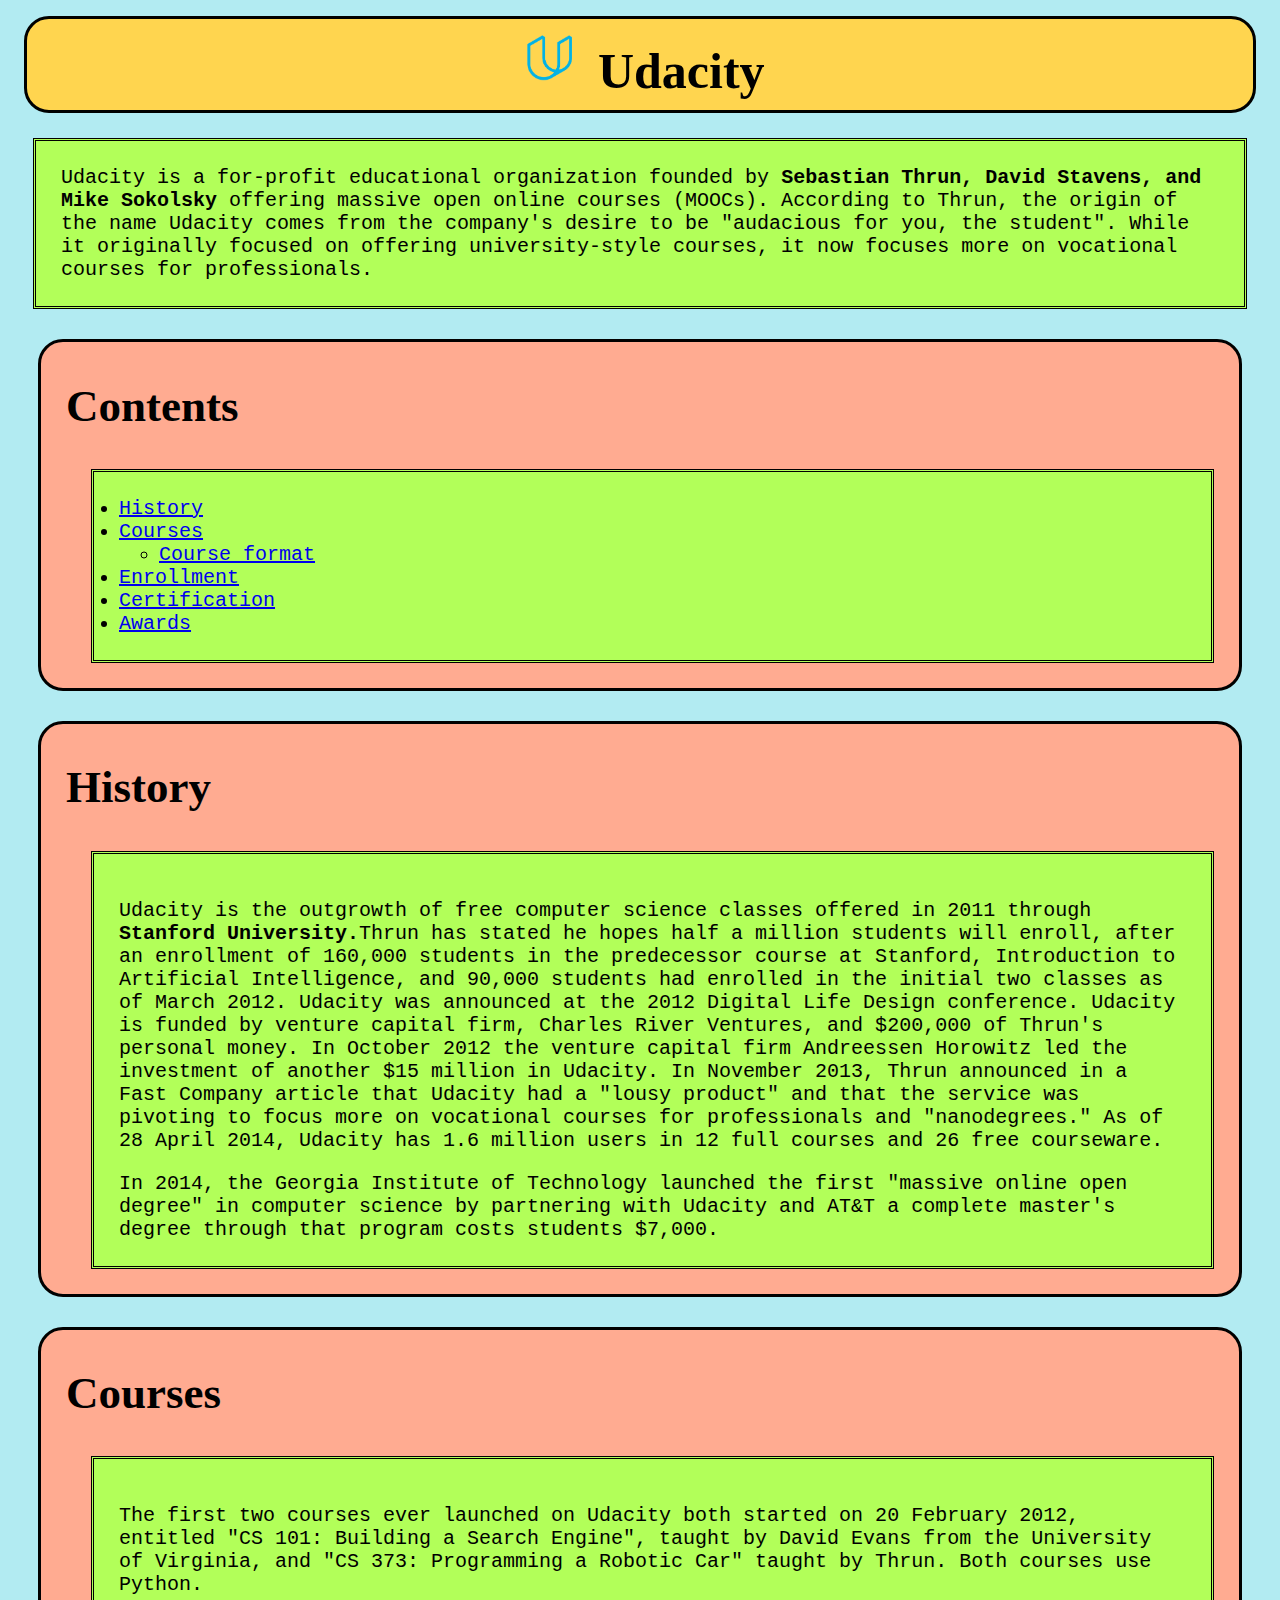
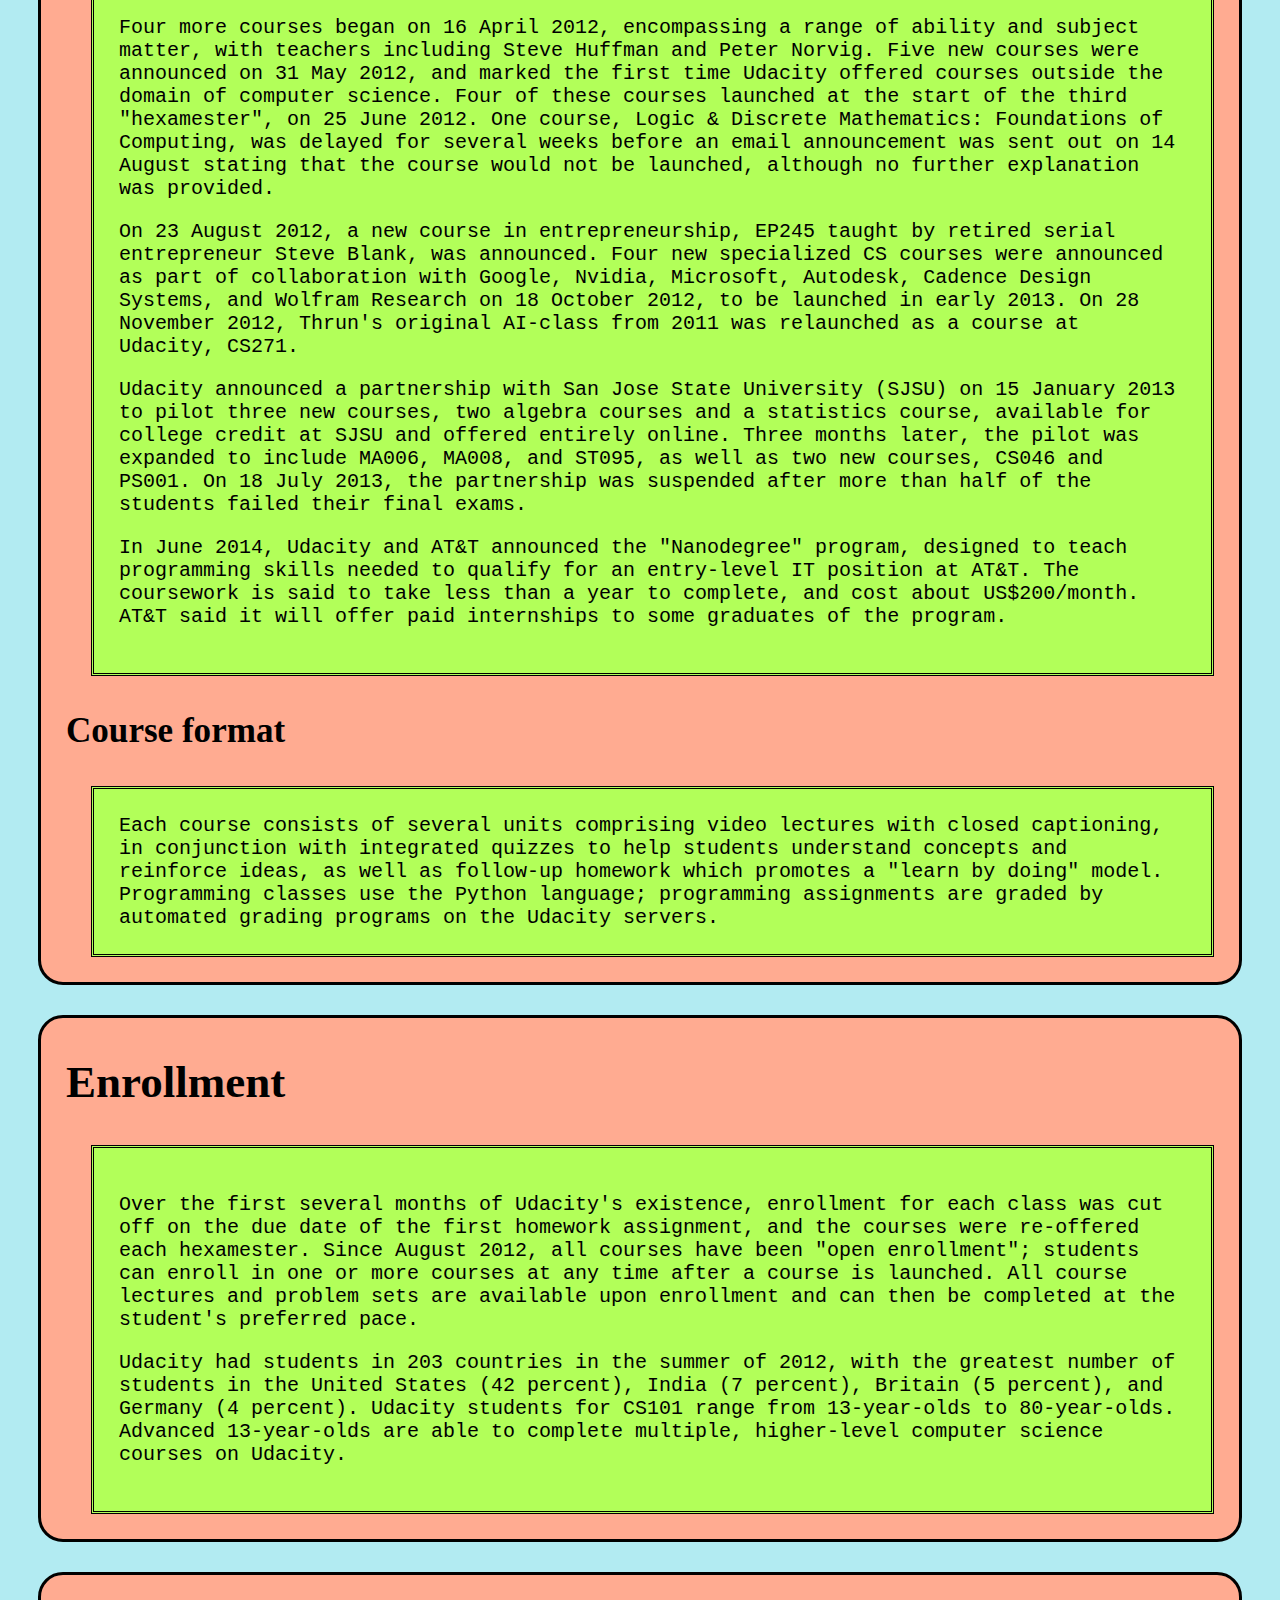
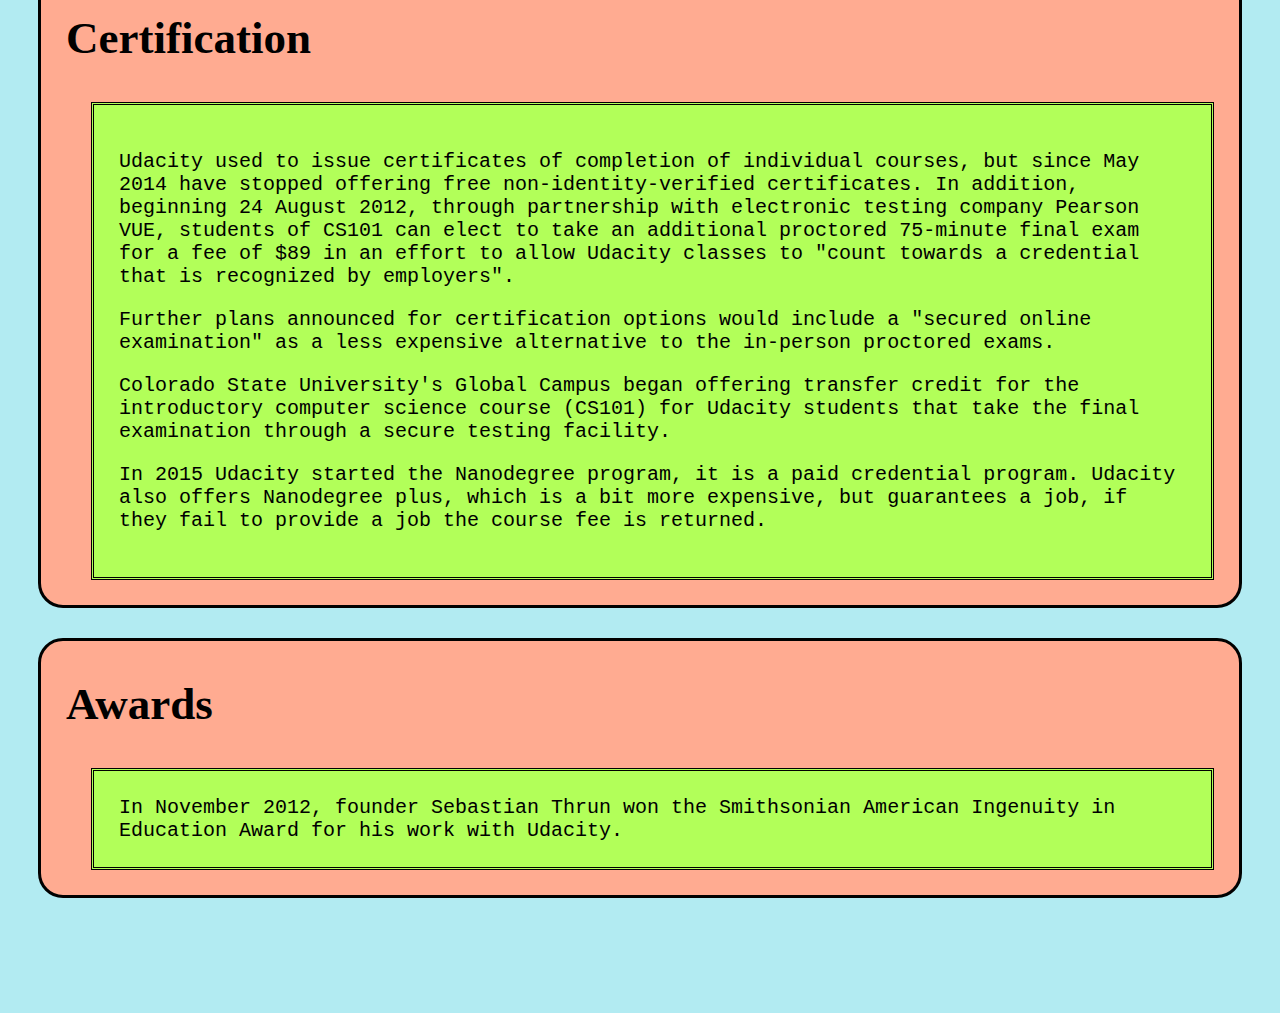
<file: Project 2/index.html>
<!DOCTYPE html>
<html lang="en">
<head lang>
   <meta charset="UTF-8">
   <title>My Notes</title>
   <!-- This is the title of your page (what appears in the name of a browser tab) -->
   <link rel="stylesheet" href="style.css">
   <!-- This line links your CSS stylesheet to your HTML -->
</head>
<body class="body">

   <h1 class="mainhead"><img src="udacity_mark.png" width="70" alt="udacity_logo">&nbsp;Udacity</h1>
   <div class="text">
      Udacity is a for-profit educational organization founded by<b> Sebastian Thrun, David Stavens, and Mike Sokolsky</b> offering massive open online courses (MOOCs). According to Thrun, the origin of the name Udacity comes from the company's desire to be "audacious for you, the student". While it originally focused on offering university-style courses, it now focuses more on vocational courses for professionals.
   </div>
   <div class="heading">
      <section class="section">
         <h2 > Contents</h2>
         <ul class="text">
            <li ><a href="#history">
               History</a>
            </li>
            <li ><a href="#courses">
               Courses</a>
            
            <ul>
               <li ><a href="#courseformat">
                  Course format</a>
               </li>
            </ul></li>
            <li ><a href="#enrollment">
               Enrollment</a>
            </li>
            <li ><a href="#certification">
               Certification</a>
            </li>
            <li><a href="#Awards">
               Awards</a>
            </li>
         </ul>
      </section>
   </div>
   <div class="heading">
      <h2 id="history">History</h2>
      <div class="text">
         <p>Udacity is the outgrowth of free computer science classes offered in 2011 through <b>Stanford University.</b>Thrun has stated he hopes half a million students will enroll, after an enrollment of 160,000 students in the predecessor course at Stanford, Introduction to Artificial Intelligence, and 90,000 students had enrolled in the initial two classes as of March 2012. Udacity was announced at the 2012 Digital Life Design conference. Udacity is funded by venture capital firm, Charles River Ventures, and $200,000 of Thrun's personal money. In October 2012 the venture capital firm Andreessen Horowitz led the investment of another $15 million in Udacity. In November 2013, Thrun announced in a Fast Company article that Udacity had a "lousy product" and that the service was pivoting to focus more on vocational courses for professionals and "nanodegrees." As of 28 April 2014, Udacity has 1.6 million users in 12 full courses and 26 free courseware.</p>
         In 2014, the Georgia Institute of Technology launched the first "massive online open degree" in computer science by partnering with Udacity and AT&T a complete master's degree through that program costs students $7,000.
      </div>
   </div>
   <div class="heading">
      <h2 id="courses" >Courses</h2>
      <div class="text">
         <p>The first two courses ever launched on Udacity both started on 20 February 2012, entitled "CS 101: Building a Search Engine", taught by David Evans from the University of Virginia, and "CS 373: Programming a Robotic Car" taught by Thrun. Both courses use Python.</p>
         <p>
            Four more courses began on 16 April 2012, encompassing a range of ability and subject matter, with teachers including Steve Huffman and Peter Norvig. Five new courses were announced on 31 May 2012, and marked the first time Udacity offered courses outside the domain of computer science. Four of these courses launched at the start of the third "hexamester", on 25 June 2012. One course, Logic & Discrete Mathematics: Foundations of Computing, was delayed for several weeks before an email announcement was sent out on 14 August stating that the course would not be launched, although no further explanation was provided.
         </p>
         <p>      On 23 August 2012, a new course in entrepreneurship, EP245 taught by retired serial entrepreneur Steve Blank, was announced. Four new specialized CS courses were announced as part of collaboration with Google, Nvidia, Microsoft, Autodesk, Cadence Design Systems, and Wolfram Research on 18 October 2012, to be launched in early 2013. On 28 November 2012, Thrun's original AI-class from 2011 was relaunched as a course at Udacity, CS271.</p>
         <p>
            Udacity announced a partnership with San Jose State University (SJSU) on 15 January 2013 to pilot three new courses, two algebra courses and a statistics course, available for college credit at SJSU and offered entirely online. Three months later, the pilot was expanded to include MA006, MA008, and ST095, as well as two new courses, CS046 and PS001. On 18 July 2013, the partnership was suspended after more than half of the students failed their final exams.
         </p>
         <p>  In June 2014, Udacity and AT&T announced the "Nanodegree" program, designed to teach programming skills needed to qualify for an entry-level IT position at AT&T. The coursework is said to take less than a year to complete, and cost about US$200/month. AT&T said it will offer paid internships to some graduates of the program.
         </p>
      </div>
   
   <div >
      <h3 id="courseformat">Course format</h3>
      <div class="text">Each course consists of several units comprising video lectures with closed captioning, in conjunction with integrated quizzes to help students understand concepts and reinforce ideas, as well as follow-up homework which promotes a "learn by doing" model. Programming classes use the Python language; programming assignments are graded by automated grading programs on the Udacity servers.</div>
   </div></div>
   <div class="heading">
      <h2 id="enrollment">Enrollment</h2>
      <div class="text">
         <p>Over the first several months of Udacity's existence, enrollment for each class was cut off on the due date of the first homework assignment, and the courses were re-offered each hexamester. Since August 2012, all courses have been "open enrollment"; students can enroll in one or more courses at any time after a course is launched. All course lectures and problem sets are available upon enrollment and can then be completed at the student's preferred pace.
         </p>
         <p>  Udacity had students in 203 countries in the summer of 2012, with the greatest number of students in the United States (42 percent), India (7 percent), Britain (5 percent), and Germany (4 percent). Udacity students for CS101 range from 13-year-olds to 80-year-olds. Advanced 13-year-olds are able to complete multiple, higher-level computer science courses on Udacity.
         </p>
      </div>
   </div>
   <div class="heading">
      <h2 id="certification" >Certification</h2>
      <div class="text">
         <p>Udacity used to issue certificates of completion of individual courses, but since May 2014 have stopped offering free non-identity-verified certificates. In addition, beginning 24 August 2012, through partnership with electronic testing company Pearson VUE, students of CS101 can elect to take an additional proctored 75-minute final exam for a fee of $89 in an effort to allow Udacity classes to "count towards a credential that is recognized by employers".
         </p>
         <p> Further plans announced for certification options would include a "secured online examination" as a less expensive alternative to the in-person proctored exams.
         </p>
         <p>Colorado State University's Global Campus began offering transfer credit for the introductory computer science course (CS101) for Udacity students that take the final examination through a secure testing facility.
         </p>
         <p>In 2015 Udacity started the Nanodegree program, it is a paid credential program. Udacity also offers Nanodegree plus, which is a bit more expensive, but guarantees a job, if they fail to provide a job the course fee is returned.	
         </p>
      </div>
   </div>
   <div class="heading">
      <h2 id="Awards" >Awards</h2>
      <div class="text">In November 2012, founder Sebastian Thrun won the Smithsonian American Ingenuity in Education Award for his work with Udacity.</div>
   </div>
</body>
</html>
</file>
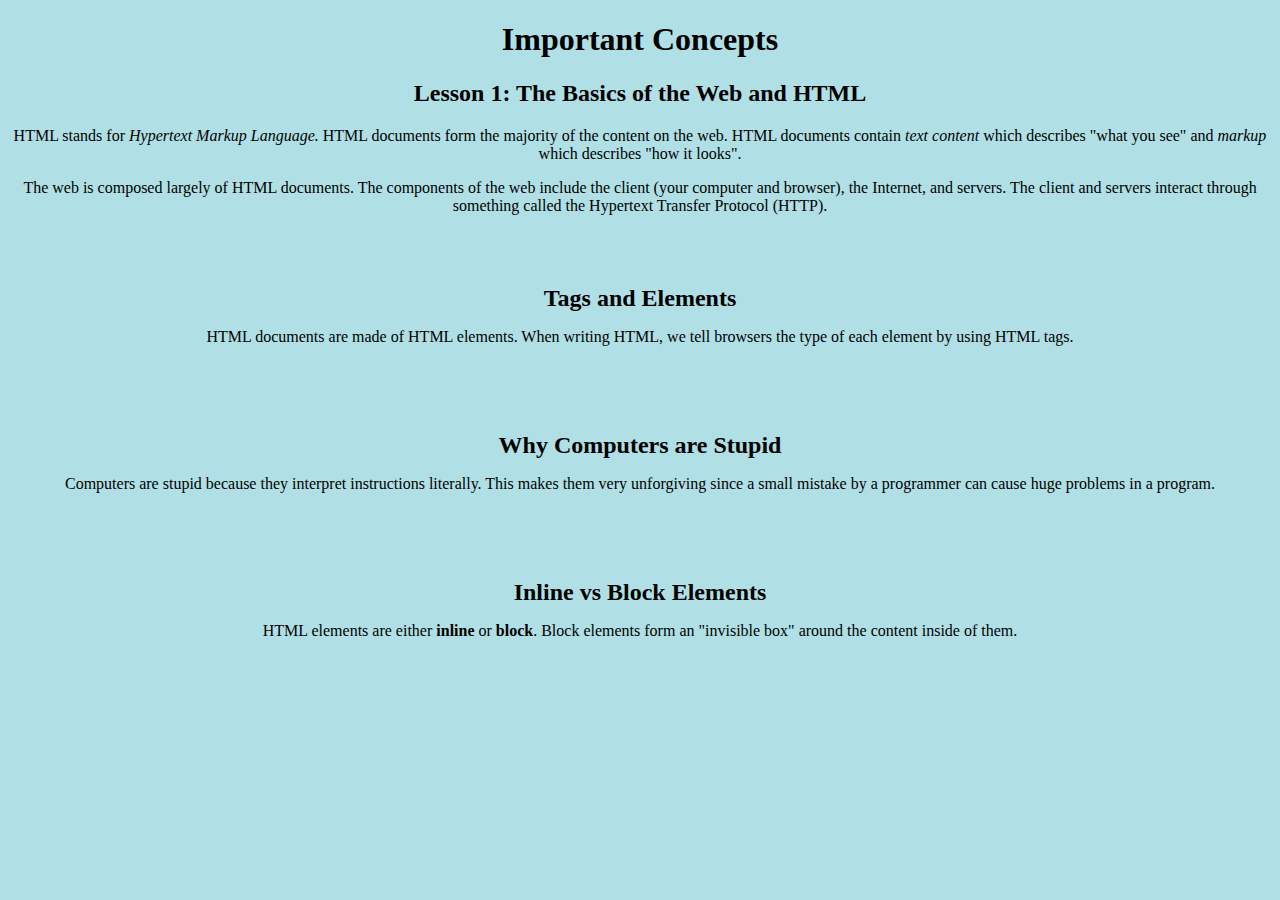
<file: Project 1/Project 1.html>
<!DOCTYPE HTML>
<html>
   <head></head>
   <body style="background-color:powderblue;">
      <center>
         <h1 >Important Concepts</h1>
         <div>
            <h2>Lesson 1: The Basics of the Web and HTML</h2>
            <p>
               HTML stands for <em>Hypertext Markup Language.</em> HTML
               documents form the majority of the content on the web.
               HTML documents contain <em>text content</em> which describes
               "what you see" and <em>markup</em> which describes "how it
               looks". 
            </p>
            <div >The web is composed largely of HTML documents.
               The components of the web include the client (your computer and browser), the Internet, and servers.
               The client and servers interact through something called the Hypertext Transfer Protocol (HTTP).
            </div>
            </br></br></br>
            <div >
               <p >
                  <b style="font-size:150%;">Tags and Elements</b>
               </p>
               <p>
                  HTML documents are made of HTML elements. When
                  writing HTML, we tell browsers the type of each element
                  by using HTML tags.
               </p>
               </br></br></br>
            </div>
            <div >
               <p >
                  <b style="font-size:150%;">Why Computers are Stupid</b>
               </p>
               <p>
                  Computers are stupid because they interpret instructions
                  literally. This makes them very unforgiving since a small
                  mistake by a programmer can cause huge problems in a program.
               </p>
               </br></br></br>
            </div>
            <div >
               <p >
                  <b style="font-size:150%;">Inline vs Block Elements</b>
               </p>
               <p>
                  HTML elements are either <b>inline</b> or <b>block</b>.
                  Block elements form an "invisible box" around the
                  content inside of them.
               </p>
               </br></br></br>
            </div>
         </div>
      </center>
   </body>
</html>
</file>
<file: Project 2/style.css>
.body{
	background-color: #B2EBF2;
}
.mainhead{
	font-size: 50px;
	text-align: center;
	border: solid;
	background-color: #FFD54F;
	font-family: Georgia, serif;
	padding: 10px;
	margin: 16px;
	border-radius: 25px;
}
.text{
	font-size: 20px;
	margin: 25px;
	border: double;
	padding: 25px;
	background-color: #B2FF59;
	font-family: monospace;
}
.heading{
	font-size: 30px;
	margin:30px;
	padding-left : 25px;
	font-family: Georgia, serif;
	border: solid;
	border-radius: 25px;
	background-color: #FFAB91;
}
</file>
